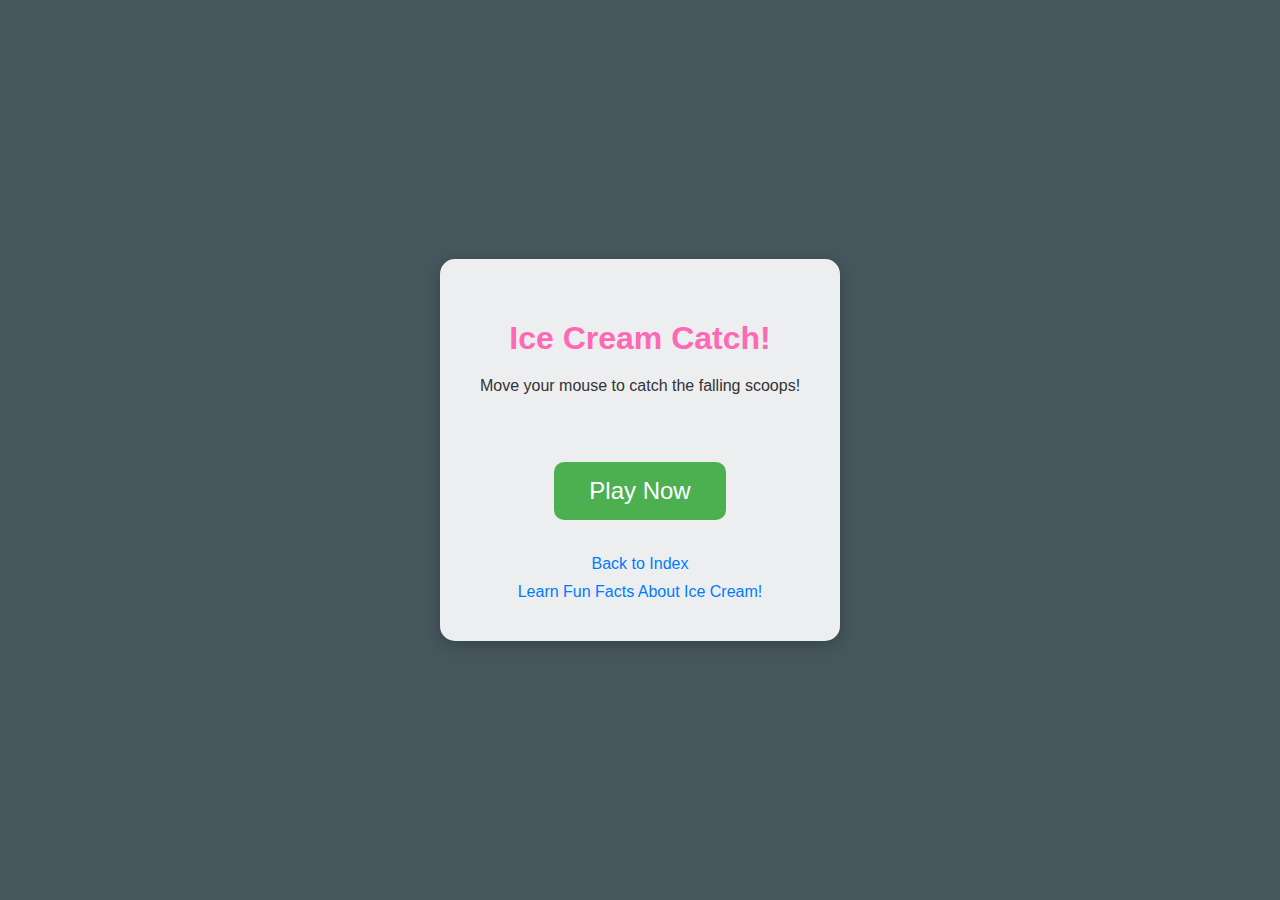
<file: pages/Aipage.html>
<!DOCTYPE html>
<html lang="en">
<head>
    <meta charset="UTF-8">
    <meta name="viewport" content="width=device-width, initial-scale=1.0">
    <title>Ice Cream Catch</title>
    <style>
        body {
            margin: 0;
            overflow: hidden; /* Prevent scroll bars */
            font-family: 'Arial', sans-serif;
            background-color: lightblue; /* Background for the whole page */
        }

        /* Start Screen Overlay */
        #start-screen {
            position: absolute;
            top: 0;
            left: 0;
            width: 100vw;
            height: 100vh;
            display: flex; /* Use flexbox for centering - Initially visible */
            justify-content: center;
            align-items: center;
            background-color: rgba(0, 0, 0, 0.6); /* Semi-transparent background */
            z-index: 200; /* Highest z-index */
            text-align: center;
            color: white;
        }

        #start-screen .content {
            padding: 40px;
            background-color: rgba(255, 255, 255, 0.9);
            border-radius: 15px;
            box-shadow: 0 4px 15px rgba(0,0,0,0.2);
            color: #333;
        }

         #start-screen h1 {
             margin-bottom: 20px; /* Adjusted margin */
             color: #FF69B4; /* Pink title */
         }
         #start-screen p {
             margin-bottom: 20px; /* Added margin */
         }
         /* Optional: Add a place to show the last score */
         #last-score {
            margin-top: 15px;
            margin-bottom: 25px; /* Adjusted margin */
            font-size: 18px;
            color: #555;
            min-height: 22px; /* Reserve space so layout doesn't jump */
         }

        #play-button {
            display: inline-block;
            padding: 15px 35px;
            font-size: 24px;
            color: white;
            background-color: #4CAF50; /* Green */
            border: none;
            border-radius: 10px;
            cursor: pointer;
            transition: background-color 0.3s ease;
            margin-bottom: 25px; /* Increased margin */
        }
         #play-button:hover {
             background-color: #45a049;
         }

         /* Styling for the links on the start screen */
         .start-screen-link { /* Changed from ID to class */
             display: block; /* Make each link its own line */
             margin-top: 10px; /* Space between links */
             font-size: 16px;
             color: #007bff;
             text-decoration: none;
         }
         .start-screen-link:hover { /* Changed from ID to class */
             text-decoration: underline;
         }


        /* Game Area - Initially hidden */
        #game-area {
            display: none; /* Hide game area initially */
            position: relative;
            width: 100vw;
            height: 100vh;
            background-color: lightblue; /* Match body background */
            overflow: hidden; /* Keep elements inside */
            z-index: 10; /* Below overlays */
        }

        #grass {
            position: absolute;
            bottom: 0;
            left: 0;
            width: 100%;
            height: 50px;
            background-color: #2E8B57; /* Seagreen grass */
            background-image: linear-gradient(to right, #2E8B57 5px, #3CB371 5px, #3CB371 10px); /* Simple grass blade effect */
            background-size: 10px 10px;
            z-index: 15;
        }

        #cone {
            position: absolute;
            bottom: 40px; /* Sits just above the grass */
            left: 50%;
            transform: translateX(-50%);
            width: 0;
            height: 0;
            border-left: 35px solid transparent; /* Triangle shape */
            border-right: 35px solid transparent;
            border-top: 80px solid #D2B48C; /* Cone color (Tan) */
            z-index: 20;
            cursor: pointer; /* Indicate it's movable */
        }

        .scoop { /* Style for actively falling scoops */
            position: absolute;
            width: 60px;
            height: 60px;
            border-radius: 50% 50% 30% 30% / 60% 60% 40% 40%; /* Scoop-like shape */
            left: 50%; /* Initial horizontal center */
            transform: translateX(-50%);
            top: -70px; /* Start above the screen */
            z-index: 18;
            transition: top 0.05s linear, left 0.05s linear; /* Smooth falling */
        }

        .stacked-scoop { /* Style for caught scoops */
            position: absolute;
            width: 60px;
            height: 60px;
            border-radius: 50% 50% 30% 30% / 60% 60% 40% 40%; /* Match falling scoop */
            transform: translateX(-50%); /* Keep centered on cone */
            z-index: 19; /* Above falling, increases */
        }


        #score {
            position: absolute;
            top: 15px;
            left: 15px;
            font-size: 28px;
            color: white;
            text-shadow: 1px 1px 2px black;
            z-index: 30; /* Above game elements */
        }

        /* Simple Clouds */
        .cloud {
            position: absolute;
            background: white;
            border-radius: 50%;
            opacity: 0.85;
            z-index: 1; /* Behind everything else in game-area */
            box-shadow: 10px 10px 5px rgba(0, 0, 0, 0.1);
        }
        .cloud.c1 { top: 10%; left: 15%; width: 120px; height: 80px; }
        .cloud.c2 { top: 20%; left: 70%; width: 150px; height: 100px; }
        .cloud.c3 { top: 5%; left: 40%; width: 100px; height: 60px; }
        .cloud::before, .cloud::after { content: ''; position: absolute; background: white; border-radius: 50%; }
        .cloud.c1::before { width: 80px; height: 80px; top: -30px; left: 20px; }
        .cloud.c1::after  { width: 60px; height: 60px; top: -15px; right: 15px; }
        .cloud.c2::before { width: 100px; height: 100px; top: -40px; left: 30px; }
        .cloud.c2::after  { width: 80px; height: 80px; top: -20px; right: 20px; }
        .cloud.c3::before { width: 60px; height: 60px; top: -25px; left: 15px; }
        .cloud.c3::after  { width: 50px; height: 50px; top: -10px; right: 10px; }

    </style>
</head>
<body>
    <div id="start-screen">
        <div class="content">
            <h1>Ice Cream Catch!</h1>
            <p>Move your mouse to catch the falling scoops!</p>
            <div id="last-score"></div> <button id="play-button">Play Now</button>
            <a class="start-screen-link" href="/index.html">Back to Index</a>
            <a class="start-screen-link" href="../pages/scratch_page.html">Learn Fun Facts About Ice Cream!</a>
        </div>
    </div>

    <div id="game-area">
        <div id="score">Scoops: 0</div>

        <div class="cloud c1"></div>
        <div class="cloud c2"></div>
        <div class="cloud c3"></div>

        <div id="cone"></div>
        <div id="grass"></div>

    </div>

    <script>
        // Get references to elements
        const startScreen = document.getElementById('start-screen');
        const playButton = document.getElementById('play-button');
        const gameArea = document.getElementById('game-area');
        const cone = document.getElementById('cone');
        const scoreDisplay = document.getElementById('score');
        const grass = document.getElementById('grass');
        const lastScoreDisplay = document.getElementById('last-score'); // Reference for optional score display

        // --- Game State Variables ---
        let score = 0;
        let lastScore = 0; // Store the score from the last game
        let stackedScoops = [];
        let fallingScoops = [];
        let fallSpeed = 2;
        let spawnDelay = 2500;
        let gameLoopInterval = null;
        let spawnInterval = null;
        let isGameOver = false;
        let gameAreaWidth = 0;
        let gameAreaHeight = 0;
        const grassHeight = 50;
        const coneHeight = 80;
        const scoopHeight = 60;
        const scoopWidth = 60;
        const coneTopWidth = 70;
        const overlapFactor = 0.65;

        // --- Possible Scoop Colors ---
        const scoopColors = [
            '#FFC0CB', // Pink
            '#90EE90', // Light Green
            '#FFFFE0', // Light Yellow (Vanilla)
            '#DDA0DD', // Plum (Purple)
            '#FFA07A', // Light Salmon (Orange)
            '#FFFFFF'  // White
        ];

        // --- Game Functions ---

        function getRandomColor() {
            return scoopColors[Math.floor(Math.random() * scoopColors.length)];
        }

        function spawnScoop() {
            if (isGameOver) return;

            const newScoop = document.createElement('div');
            newScoop.classList.add('scoop');
            newScoop.style.backgroundColor = getRandomColor();

            const maxLeft = gameAreaWidth - scoopWidth;
            const randomLeft = Math.random() * (maxLeft - scoopWidth) + scoopWidth / 2;
            newScoop.style.left = `${randomLeft}px`;
            newScoop.style.top = `-${scoopHeight}px`;

            gameArea.appendChild(newScoop);
            fallingScoops.push(newScoop);
        }

        function moveCone(event) {
            if (isGameOver) return;

            const gameAreaRect = gameArea.getBoundingClientRect();
            let mouseX = event.clientX - gameAreaRect.left;

            const coneHalfWidth = coneTopWidth / 2;
            mouseX = Math.max(coneHalfWidth, mouseX);
            mouseX = Math.min(gameAreaWidth - coneHalfWidth, mouseX);

            cone.style.left = `${mouseX}px`;

            stackedScoops.forEach(scoop => {
                scoop.style.left = `${mouseX}px`;
            });
        }

        function updateGame() {
            if (isGameOver) return;

            const coneRect = cone.getBoundingClientRect();
            let catchSurfaceTop;
            let catchSurfaceCenterX;

            if (stackedScoops.length === 0) {
                catchSurfaceTop = coneRect.top;
                catchSurfaceCenterX = coneRect.left + coneRect.width / 2;
            } else {
                const topScoop = stackedScoops[stackedScoops.length - 1];
                 if(topScoop?.getBoundingClientRect) {
                    const topScoopRect = topScoop.getBoundingClientRect();
                    catchSurfaceTop = topScoopRect.top;
                    catchSurfaceCenterX = parseFloat(topScoop.style.left);
                 } else {
                    catchSurfaceTop = coneRect.top;
                    catchSurfaceCenterX = coneRect.left + coneRect.width / 2;
                 }
            }

            for (let i = fallingScoops.length - 1; i >= 0; i--) {
                const currentScoop = fallingScoops[i];
                 if (!currentScoop) continue;

                let currentTop = parseFloat(currentScoop.style.top);
                currentTop += fallSpeed;
                currentScoop.style.top = `${currentTop}px`;

                const scoopRect = currentScoop.getBoundingClientRect();
                const scoopBottom = scoopRect.top + scoopRect.height;
                const scoopCenterX = scoopRect.left + scoopRect.width / 2;

                const verticalCatchMargin = scoopHeight * 0.6;
                const horizontalCatchMargin = coneTopWidth / 1.8;

                if (scoopBottom >= catchSurfaceTop && scoopBottom <= catchSurfaceTop + verticalCatchMargin &&
                    Math.abs(scoopCenterX - catchSurfaceCenterX) < horizontalCatchMargin) {

                    // --- SCOOP CAUGHT ---
                    score++;
                    scoreDisplay.textContent = `Scoops: ${score}`;

                    currentScoop.classList.remove('scoop');
                    currentScoop.classList.add('stacked-scoop');

                    const stackHeight = stackedScoops.length;
                    const scoopBottomPosition = grassHeight + coneHeight + (stackHeight * scoopHeight * overlapFactor);
                    currentScoop.style.bottom = `${scoopBottomPosition}px`;
                    currentScoop.style.top = 'auto';
                    currentScoop.style.left = cone.style.left;
                    currentScoop.style.zIndex = 19 + stackHeight;

                    stackedScoops.push(currentScoop);
                    fallingScoops.splice(i, 1);

                    // Increase difficulty
                    fallSpeed += 0.15;
                    spawnDelay = Math.max(400, spawnDelay - 50);
                    clearInterval(spawnInterval);
                    spawnInterval = setInterval(spawnScoop, spawnDelay);

                    // Update catch surface for next iteration
                    const newTopScoopRect = currentScoop.getBoundingClientRect();
                    catchSurfaceTop = newTopScoopRect.top;
                    catchSurfaceCenterX = parseFloat(currentScoop.style.left);

                } else if (currentTop + scoopHeight >= gameAreaHeight - grassHeight) {
                    // --- SCOOP MISSED ---
                    currentScoop.remove();
                    fallingScoops.splice(i, 1);
                    endGame(); // Call the modified endGame function
                    return; // Exit loop and function
                }
            } // End loop through falling scoops
        }

        // Modified endGame function
        function endGame() {
            if (isGameOver) return;
            isGameOver = true;

            // Stop game loops and listeners
            clearInterval(gameLoopInterval);
            clearInterval(spawnInterval);
            gameArea.removeEventListener('mousemove', moveCone);

            // Store the final score
            lastScore = score;

            // Clean up remaining scoop elements from the DOM
            fallingScoops.forEach(scoop => scoop?.remove());
            fallingScoops = [];
            stackedScoops.forEach(scoop => scoop?.remove());
            stackedScoops = [];

            // Hide game area
            gameArea.style.display = 'none';

            // Show start screen again
            startScreen.style.display = 'flex'; // Use 'flex' as defined in CSS

            // Optional: Display the last score on the start screen
            if (lastScore > 0) {
                 lastScoreDisplay.textContent = `Your last score: ${lastScore}`;
            } else {
                 lastScoreDisplay.textContent = ''; // Clear if score was 0
            }

        }

        // Called only by Play button
        function startGame() {
            // Reset game state
            isGameOver = false;
            score = 0; // Reset score for the new game
            fallSpeed = 2;
            spawnDelay = 2500;
            scoreDisplay.textContent = `Scoops: ${score}`; // Update display

            // Clear old elements and intervals (redundant but safe)
            clearInterval(gameLoopInterval);
            clearInterval(spawnInterval);
            fallingScoops.forEach(scoop => scoop?.remove());
            fallingScoops = [];
            stackedScoops.forEach(scoop => scoop?.remove());
            stackedScoops = [];

            // Reset cone position visually
            cone.style.left = '50%';

            // Ensure game area is visible and start screen is hidden
            gameArea.style.display = 'block';
            startScreen.style.display = 'none';

            // Get dimensions AFTER game area is visible
            gameAreaWidth = gameArea.offsetWidth;
            gameAreaHeight = gameArea.offsetHeight;

            // Add mouse listener
            gameArea.addEventListener('mousemove', moveCone);

            // Start game loops
            gameLoopInterval = setInterval(updateGame, 16);
            spawnInterval = setInterval(spawnScoop, spawnDelay);
        }


        // --- Event Listener for Initial Play Button ---
        playButton.addEventListener('click', startGame);


        // --- Initial Setup on Load ---
         window.addEventListener('resize', () => {
            if (!isGameOver && gameArea.style.display === 'block') {
                gameAreaWidth = gameArea.offsetWidth;
                gameAreaHeight = gameArea.offsetHeight;
            }
         });

    </script>

</body>
</html>
</file>
